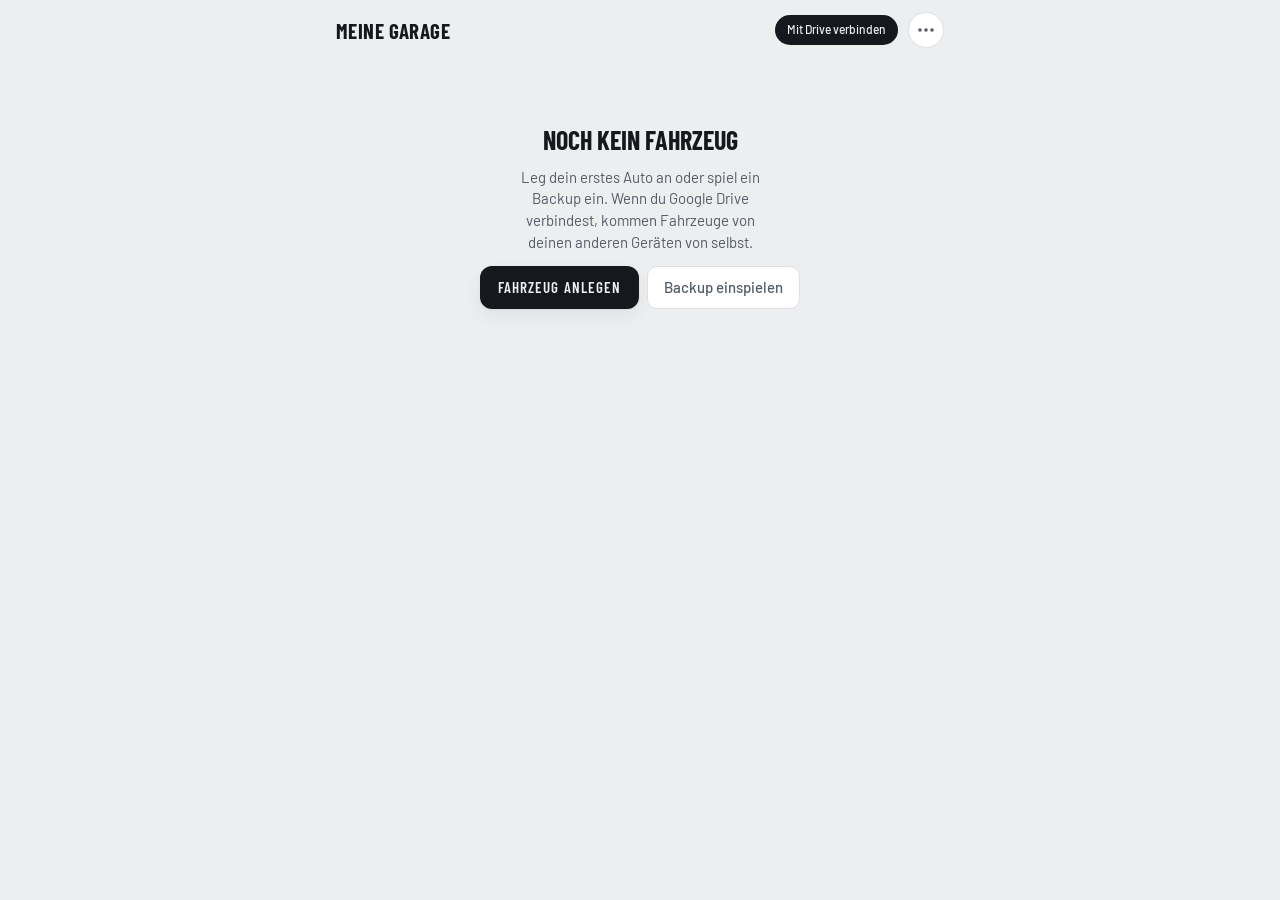
<file: index.html>
<!doctype html>
<html lang="de">
<head>
<meta charset="utf-8">
<meta name="viewport" content="width=device-width, initial-scale=1, viewport-fit=cover">
<title>Meine Garage</title>
<meta name="description" content="Wartung, Verlauf und Datenblatt für die eigenen Autos">
<meta name="theme-color" content="#eceef0" media="(prefers-color-scheme: light)">
<meta name="theme-color" content="#0f1215" media="(prefers-color-scheme: dark)">
<link rel="manifest" href="manifest.webmanifest">
<link rel="icon" href="icon-192.png">
<link rel="apple-touch-icon" href="icon-192.png">
<link rel="preconnect" href="https://fonts.googleapis.com">
<link rel="preconnect" href="https://fonts.gstatic.com" crossorigin>
<link rel="stylesheet" href="https://fonts.googleapis.com/css2?family=Barlow+Condensed:wght@500;600;700&family=Barlow:wght@400;500;600&display=swap">
<link rel="stylesheet" href="styles.css">
</head>
<body>
<header class="top"><div class="wrap">
  <div class="brand">Meine Garage</div>
  <button id="sync" class="sync" type="button" data-act="sync">Lädt …</button>
  <button class="icon-btn" type="button" data-act="menu" aria-label="Mehr">
    <svg width="20" height="20" viewBox="0 0 20 20" aria-hidden="true"><circle cx="4" cy="10" r="1.8" fill="currentColor"/><circle cx="10" cy="10" r="1.8" fill="currentColor"/><circle cx="16" cy="10" r="1.8" fill="currentColor"/></svg>
  </button>
</div></header>
<nav class="cars" aria-label="Fahrzeuge"><div class="wrap" id="cars"></div></nav>
<main><div class="wrap" id="main"></div></main>
<div class="dock" id="dock" hidden><div class="wrap"><button class="primary" data-act="entry" type="button">+ Arbeit eintragen</button></div></div>
<div class="scrim" id="sheet" hidden></div>
<div class="toast" id="toast" role="status" hidden></div>
<input type="file" id="import-file" accept=".json,application/json" hidden>

<script src="config.js"></script>
<script src="https://accounts.google.com/gsi/client" async></script>
<script src="sync.js"></script>
<script src="app.js"></script>
<script>
if ('serviceWorker' in navigator) window.addEventListener('load', () => navigator.serviceWorker.register('sw.js').catch(() => {}));
</script>
</body>
</html>
</file>
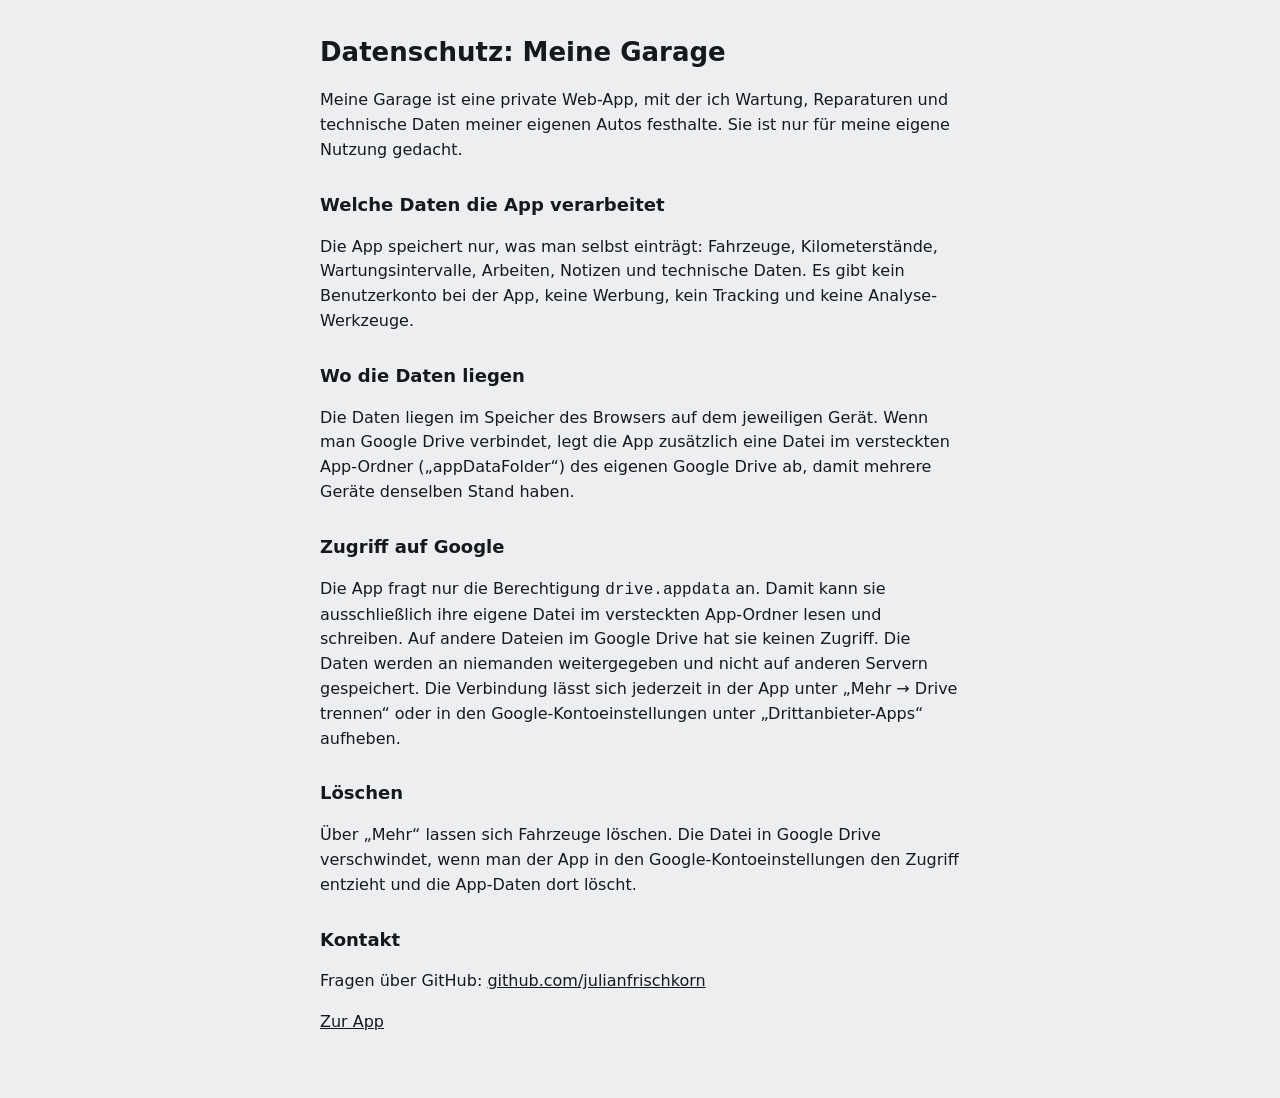
<file: datenschutz.html>
<!doctype html>
<html lang="de">
<head>
<meta charset="utf-8">
<meta name="viewport" content="width=device-width, initial-scale=1">
<title>Datenschutz · Meine Garage</title>
<style>
  body { margin: 0; background: #eceef0; color: #15191e; font: 16px/1.55 "Segoe UI", Roboto, system-ui, sans-serif; }
  main { max-width: 640px; margin: 0 auto; padding: 32px 16px 48px; }
  h1 { font-size: 26px; margin: 0 0 16px; }
  h2 { font-size: 18px; margin: 28px 0 8px; }
  a { color: inherit; }
  @media (prefers-color-scheme: dark) { body { background: #0f1215; color: #e8ebee; } }
</style>
</head>
<body>
<main>
<h1>Datenschutz: Meine Garage</h1>
<p>Meine Garage ist eine private Web-App, mit der ich Wartung, Reparaturen und technische Daten meiner eigenen Autos festhalte. Sie ist nur für meine eigene Nutzung gedacht.</p>

<h2>Welche Daten die App verarbeitet</h2>
<p>Die App speichert nur, was man selbst einträgt: Fahrzeuge, Kilometerstände, Wartungsintervalle, Arbeiten, Notizen und technische Daten. Es gibt kein Benutzerkonto bei der App, keine Werbung, kein Tracking und keine Analyse-Werkzeuge.</p>

<h2>Wo die Daten liegen</h2>
<p>Die Daten liegen im Speicher des Browsers auf dem jeweiligen Gerät. Wenn man Google Drive verbindet, legt die App zusätzlich eine Datei im versteckten App-Ordner („appDataFolder“) des eigenen Google Drive ab, damit mehrere Geräte denselben Stand haben.</p>

<h2>Zugriff auf Google</h2>
<p>Die App fragt nur die Berechtigung <code>drive.appdata</code> an. Damit kann sie ausschließlich ihre eigene Datei im versteckten App-Ordner lesen und schreiben. Auf andere Dateien im Google Drive hat sie keinen Zugriff. Die Daten werden an niemanden weitergegeben und nicht auf anderen Servern gespeichert. Die Verbindung lässt sich jederzeit in der App unter „Mehr → Drive trennen“ oder in den Google-Kontoeinstellungen unter „Drittanbieter-Apps“ aufheben.</p>

<h2>Löschen</h2>
<p>Über „Mehr“ lassen sich Fahrzeuge löschen. Die Datei in Google Drive verschwindet, wenn man der App in den Google-Kontoeinstellungen den Zugriff entzieht und die App-Daten dort löscht.</p>

<h2>Kontakt</h2>
<p>Fragen über GitHub: <a href="https://github.com/julianfrischkorn">github.com/julianfrischkorn</a></p>
<p><a href="./">Zur App</a></p>
</main>
</body>
</html>
</file>
<file: styles.css>
/* Layout: eine Spalte wie ein Serviceheft. Kompakter Fahrzeug-Kopf mit Kilometerzähler,
   darunter drei Reiter: Übersicht (was steht an), Verlauf (Werkstatttage), Datenblatt. */
:root {
  --bg: #eceef0;
  --surface: #ffffff;
  --surface-2: #f3f4f6;
  --ink: #15191e;
  --ink-2: #545c66;
  --ink-3: #868e97;
  --line: #dde1e5;
  --bad: #c4282d;
  --bad-bg: #fcebec;
  --warn: #9e5e00;
  --warn-bg: #fff2d6;
  --ok: #2b7a3d;
  --ok-bg: #e5f3e8;
  --odo-bg: #111418;
  --odo-fg: #f3f5f7;
  --shadow: 0 1px 2px rgba(20, 25, 30, .05), 0 6px 18px rgba(20, 25, 30, .06);
  --scrim: rgba(15, 18, 22, .45);
  --display: "Barlow Condensed", "Arial Narrow", "Roboto Condensed", sans-serif;
  --body: "Barlow", "Segoe UI", Roboto, system-ui, sans-serif;
  --r: 12px;
  color-scheme: light;
}
@media (prefers-color-scheme: dark) {
  :root {
    --bg: #0f1215; --surface: #181c20; --surface-2: #20252a; --ink: #e8ebee; --ink-2: #a2aab2; --ink-3: #6e7780;
    --line: #2a3036; --bad: #ff6b6f; --bad-bg: #3a1b1d; --warn: #ffb547; --warn-bg: #352710; --ok: #63cf7d; --ok-bg: #15301c;
    --odo-bg: #050607; --shadow: 0 1px 2px rgba(0,0,0,.4); --scrim: rgba(0,0,0,.6); color-scheme: dark;
  }
}

* { box-sizing: border-box; }
html { -webkit-text-size-adjust: 100%; }
body { margin: 0; background: var(--bg); color: var(--ink); font: 400 15px/1.45 var(--body); -webkit-font-smoothing: antialiased; -webkit-tap-highlight-color: transparent; }
button, input, select, textarea { font: inherit; color: inherit; }
button { cursor: pointer; }
:focus-visible { outline: 2px solid var(--ink); outline-offset: 2px; }
[hidden] { display: none !important; }
.num { font-variant-numeric: tabular-nums; }
.wrap { max-width: 640px; margin: 0 auto; padding-left: max(16px, env(safe-area-inset-left, 0px)); padding-right: max(16px, env(safe-area-inset-right, 0px)); }

/* Kopfzeile */
.top { position: sticky; top: 0; z-index: 5; background: var(--bg); padding-top: env(safe-area-inset-top, 0px); }
.top .wrap { display: flex; align-items: center; gap: 10px; padding-block: 12px 8px; }
.brand { font: 700 21px/1 var(--display); letter-spacing: .02em; text-transform: uppercase; flex: 1; }
.sync { display: inline-flex; align-items: center; gap: 6px; border: 0; background: none; padding: 6px 4px; font-size: 12px; font-weight: 500; color: var(--ink-3); white-space: nowrap; }
.sync::before { content: ""; width: 7px; height: 7px; border-radius: 50%; background: currentColor; }
.sync.ok { color: var(--ok); } .sync.warn { color: var(--warn); } .sync.bad { color: var(--bad); }
.sync.cta { background: var(--ink); color: var(--bg); border-radius: 999px; padding: 6px 12px; }
.sync.cta::before { display: none; }
.icon-btn { width: 36px; height: 36px; border-radius: 50%; border: 1px solid var(--line); background: var(--surface); display: grid; place-items: center; color: var(--ink-2); }

/* Fahrzeugwahl */
.cars .wrap { display: flex; gap: 8px; overflow-x: auto; padding-block: 2px 12px; scrollbar-width: none; }
.cars .wrap::-webkit-scrollbar { display: none; }
.chip { flex: none; display: inline-flex; align-items: center; gap: 8px; padding: 7px 12px 7px 9px; border-radius: 999px; border: 1px solid var(--line); background: var(--surface); font-weight: 500; font-size: 14px; color: var(--ink-2); }
.chip .sw { width: 12px; height: 12px; border-radius: 3px; }
.chip[aria-pressed="true"] { border-color: var(--ink); color: var(--ink); box-shadow: inset 0 0 0 1px var(--ink); }
.chip .cnt { min-width: 18px; height: 18px; padding: 0 5px; border-radius: 9px; background: var(--bad); color: #fff; font-size: 11px; font-weight: 600; display: inline-grid; place-items: center; }

main { padding-bottom: calc(100px + env(safe-area-inset-bottom, 0px)); }
main .wrap { display: grid; gap: 12px; }

/* Fahrzeug-Kopf */
.head { border-radius: 14px; background: var(--car); color: var(--car-ink); padding: 14px 12px 14px 16px; display: grid; grid-template-columns: 1fr auto; gap: 12px; align-items: start; box-shadow: var(--shadow); }
.head-text { min-width: 0; }
.head-name { font: 700 28px/1 var(--display); letter-spacing: .005em; text-wrap: balance; }
.head-sub { font-size: 13px; opacity: .75; margin-top: 4px; }
.head-edit { width: 34px; height: 34px; border-radius: 50%; border: 0; background: rgba(255,255,255,.16); color: inherit; display: grid; place-items: center; }
.odo-btn { grid-column: 1 / -1; justify-self: start; display: inline-flex; align-items: center; gap: 8px; background: none; border: 0; padding: 0; color: inherit; }
.odo-digits { display: inline-flex; gap: 2px; padding: 3px; background: var(--odo-bg); border-radius: 6px; box-shadow: inset 0 1px 3px rgba(0,0,0,.6); }
.odo-digits span { width: 21px; height: 30px; display: grid; place-items: center; font: 600 22px/1 var(--display); color: var(--odo-fg); background: linear-gradient(#2a2f35, #111418 48%, #0b0d10 52%, #22272c); border-radius: 3px; }
.odo-unit { font: 600 15px/1 var(--display); letter-spacing: .06em; opacity: .9; }

/* Reiter */
.tabs { display: grid; grid-template-columns: repeat(3, 1fr); background: var(--surface-2); border: 1px solid var(--line); border-radius: 10px; padding: 3px; gap: 3px; }
.tab { border: 0; background: none; border-radius: 7px; padding: 8px 4px; font: 600 15px/1 var(--display); letter-spacing: .05em; text-transform: uppercase; color: var(--ink-3); }
.tab[aria-selected="true"] { background: var(--surface); color: var(--ink); box-shadow: 0 1px 2px rgba(0,0,0,.08); }
.tab .n { font: 500 12px/1 var(--body); letter-spacing: 0; text-transform: none; color: var(--ink-3); margin-left: 3px; }

/* Blöcke */
.block { background: var(--surface); border-radius: var(--r); box-shadow: var(--shadow); overflow: hidden; }
.block-h { display: flex; align-items: baseline; justify-content: space-between; gap: 12px; padding: 13px 16px 7px; }
.block-h h2 { margin: 0; font: 700 17px/1.1 var(--display); text-transform: uppercase; letter-spacing: .05em; }
.block-h small { color: var(--ink-3); font-size: 12px; }
.link { background: none; border: 0; padding: 2px 0; color: var(--ink-2); font-size: 13px; font-weight: 500; text-decoration: underline; text-underline-offset: 3px; text-decoration-color: var(--line); }

/* Wartung */
.mrow { display: flex; align-items: baseline; gap: 10px; width: 100%; text-align: left; background: none; border: 0; border-top: 1px solid var(--line); padding: 13px 16px; }
.block-h + .mrow { border-top: 0; }
.mrow:active { background: var(--surface-2); }
@media (hover: hover) { .mrow:hover { background: var(--surface-2); } }
.sdot { width: 9px; height: 9px; border-radius: 50%; flex: none; background: var(--line); transform: translateY(-1px); }
.s-bad .sdot { background: var(--bad); } .s-warn .sdot { background: var(--warn); } .s-ok .sdot { background: var(--ok); }
.mname { font-weight: 600; flex: 1; min-width: 0; }
.mmain { font-size: 14px; font-weight: 500; color: var(--ink-3); text-align: right; }
.s-bad .mmain { color: var(--bad); font-weight: 600; } .s-warn .mmain { color: var(--warn); font-weight: 600; }
.calm { padding: 14px 16px; display: grid; gap: 2px; }
.calm b { color: var(--ok); font: 700 18px/1.2 var(--display); text-transform: uppercase; letter-spacing: .04em; }
.calm span { color: var(--ink-2); font-size: 14px; }
.facts { margin: 0; display: grid; grid-template-columns: auto 1fr; gap: 8px 16px; padding: 12px 14px; background: var(--surface-2); border-radius: 10px; }
.facts dt { color: var(--ink-3); font-size: 14px; }
.facts dd { margin: 0; font-weight: 600; font-size: 14px; }
.st-bad { color: var(--bad); font-weight: 600; } .st-warn { color: var(--warn); font-weight: 600; } .st-ok { color: var(--ok); }
.group-label { padding: 12px 16px 5px; font-size: 11px; font-weight: 600; letter-spacing: .1em; text-transform: uppercase; color: var(--ink-3); border-top: 1px solid var(--line); }
.more { width: 100%; border: 0; border-top: 1px solid var(--line); background: var(--surface-2); padding: 11px 16px; text-align: left; font-size: 13px; font-weight: 500; color: var(--ink-2); display: flex; justify-content: space-between; }
.tip { margin: 0; padding: 10px 16px 12px; font-size: 12px; color: var(--ink-3); border-top: 1px solid var(--line); }
.empty { margin: 0; padding: 4px 16px 16px; color: var(--ink-3); font-size: 14px; }

/* Verlauf */
.filters { display: grid; gap: 8px; padding: 2px 16px 12px; }
.search { width: 100%; border: 1px solid var(--line); border-radius: 9px; background: var(--surface-2); padding: 9px 12px 9px 34px; font-size: 15px;
  background-image: url("data:image/svg+xml,%3Csvg xmlns='http://www.w3.org/2000/svg' width='16' height='16' fill='none' stroke='%23868e97' stroke-width='1.8'%3E%3Ccircle cx='7' cy='7' r='5'/%3E%3Cpath d='M11 11l3.5 3.5'/%3E%3C/svg%3E"); background-repeat: no-repeat; background-position: 11px 50%; }
.search:focus { outline: none; border-color: var(--ink-3); background-color: var(--surface); }
.kats { display: flex; gap: 6px; overflow-x: auto; scrollbar-width: none; }
.kats::-webkit-scrollbar { display: none; }
.kat { flex: none; display: inline-flex; align-items: center; gap: 6px; border: 1px solid var(--line); background: var(--surface); border-radius: 999px; padding: 5px 10px; font-size: 13px; color: var(--ink-2); }
.kat[aria-pressed="true"] { background: var(--ink); border-color: var(--ink); color: var(--bg); }
.year { padding: 12px 16px 4px; font: 700 15px/1 var(--display); letter-spacing: .08em; color: var(--ink-3); border-top: 1px solid var(--line); }
.visit { padding: 8px 16px 8px; display: grid; grid-template-columns: 86px 1fr; gap: 12px; }
.visit + .visit { border-top: 1px dashed var(--line); }
.visit-d { font: 600 16px/1.2 var(--display); }
.visit-d small { display: block; font: 400 12px/1.3 var(--body); color: var(--ink-3); }
.visit ul { list-style: none; margin: 0; padding: 0; min-width: 0; }
.work { width: 100%; background: none; border: 0; padding: 3px 0; text-align: left; display: flex; gap: 8px; align-items: baseline; }
.dot { width: 8px; height: 8px; border-radius: 50%; flex: none; transform: translateY(-1px); }
.work-t { font-weight: 500; }
.work-n { display: block; font-size: 12px; color: var(--ink-3); }

/* Datenblatt */
.sheet-sec { border-top: 1px solid var(--line); padding: 10px 16px 12px; }
.sheet-sec:first-of-type { border-top: 0; }
.sheet-sec h3 { margin: 0 0 6px; font-size: 11px; font-weight: 600; letter-spacing: .1em; text-transform: uppercase; color: var(--ink-3); }
.sheet-sec dl { margin: 0; display: grid; grid-template-columns: minmax(104px, 40%) 1fr; gap: 2px 12px; }
.sheet-sec dt { color: var(--ink-2); font-size: 14px; padding: 4px 0; }
.sheet-sec dd { margin: 0; }
.copy { width: 100%; text-align: left; border: 0; background: none; padding: 4px 0; font-weight: 500; font-size: 14px; overflow-wrap: anywhere; }
.copy:active { color: var(--ink-3); }
.missing { color: var(--ink-3); font-weight: 400; font-style: italic; padding: 4px 0; font-size: 14px; }

.notes { display: block; width: calc(100% - 32px); margin: 2px 16px 16px; min-height: 90px; resize: vertical; border: 1px solid var(--line); border-radius: 8px; background: var(--surface-2); padding: 10px 12px; line-height: 1.5; font-size: 15px; }
.notes:focus { outline: none; border-color: var(--ink-3); background: var(--surface); }

/* Startzustand */
.blank { text-align: center; padding: 56px 20px; display: grid; gap: 12px; justify-items: center; color: var(--ink-2); }
.blank h2 { margin: 0; font: 700 26px/1.1 var(--display); text-transform: uppercase; color: var(--ink); }
.blank p { margin: 0; max-width: 34ch; }
.blank .row { display: flex; gap: 8px; flex-wrap: wrap; justify-content: center; }

/* Knöpfe */
.dock { position: fixed; left: 0; right: 0; bottom: 0; z-index: 6; padding-bottom: calc(14px + env(safe-area-inset-bottom, 0px)); background: linear-gradient(to top, var(--bg) 55%, transparent); pointer-events: none; }
.dock .wrap { padding-top: 24px; }
.primary { pointer-events: auto; width: 100%; border: 0; border-radius: 12px; background: var(--ink); color: var(--bg); padding: 15px 18px; font: 600 17px/1 var(--display); letter-spacing: .07em; text-transform: uppercase; box-shadow: var(--shadow); }
.primary.inline { width: auto; padding: 11px 18px; font-size: 15px; }
.secondary { border: 1px solid var(--line); background: var(--surface); border-radius: 10px; padding: 10px 16px; font-weight: 500; }
.danger { border: 1px solid var(--bad); color: var(--bad); background: none; border-radius: 10px; padding: 10px 16px; font-weight: 500; }
.danger.armed { background: var(--bad); color: #fff; }

/* Formulare im Blatt */
.scrim { position: fixed; inset: 0; z-index: 20; background: var(--scrim); display: flex; align-items: flex-end; justify-content: center; }
.panel { background: var(--surface); width: 100%; max-width: 640px; max-height: 92%; overflow-y: auto; border-radius: 16px 16px 0 0;
  padding: 18px max(16px, env(safe-area-inset-right, 0px)) calc(18px + env(safe-area-inset-bottom, 0px)) max(16px, env(safe-area-inset-left, 0px)); display: grid; gap: 14px; overscroll-behavior: contain; }
@media (min-width: 700px) { .scrim { align-items: center; } .panel { border-radius: 16px; max-height: 88%; } }
.panel-h { display: flex; justify-content: space-between; align-items: flex-start; gap: 12px; }
.panel-h h2 { margin: 0; font: 700 24px/1.05 var(--display); text-transform: uppercase; letter-spacing: .02em; }
.panel-h p { margin: 3px 0 0; color: var(--ink-3); font-size: 13px; }
.x { background: var(--surface-2); border: 0; width: 34px; height: 34px; border-radius: 50%; font-size: 18px; line-height: 1; color: var(--ink-2); flex: none; }
.f { display: grid; gap: 5px; min-width: 0; }
.f > span { font-size: 12px; font-weight: 600; color: var(--ink-2); letter-spacing: .02em; }
.f input, .f select, .f textarea { width: 100%; min-width: 0; border: 1px solid var(--line); border-radius: 8px; background: var(--surface-2); padding: 10px 12px; font-size: 16px; }
.f input:focus, .f select:focus, .f textarea:focus { outline: none; border-color: var(--ink-2); background: var(--surface); }
.f textarea { min-height: 70px; resize: vertical; }
.f .err { color: var(--bad); font-size: 12px; }
.row2 { display: grid; grid-template-columns: 1fr 1fr; gap: 10px; }
.row4 { display: grid; grid-template-columns: repeat(4, minmax(0, 1fr)); gap: 8px; }
@media (max-width: 480px) { .row4 { grid-template-columns: 1fr 1fr; } }
fieldset { border: 0; margin: 0; padding: 0; display: grid; gap: 8px; }
legend { font-size: 12px; font-weight: 600; color: var(--ink-2); padding: 0; margin-bottom: 8px; }
.toggles { display: flex; flex-wrap: wrap; gap: 6px; }
.toggle { position: relative; }
.toggle input { position: absolute; opacity: 0; inset: 0; }
.toggle span { display: inline-block; padding: 7px 12px; border-radius: 999px; border: 1px solid var(--line); font-size: 14px; color: var(--ink-2); background: var(--surface); }
.toggle input:checked + span { background: var(--ink); border-color: var(--ink); color: var(--bg); }
.toggle input:focus-visible + span { outline: 2px solid var(--ink); outline-offset: 2px; }
.hint { font-size: 12px; color: var(--ink-3); margin: 0; }
.actions { display: flex; gap: 10px; justify-content: flex-end; flex-wrap: wrap; align-items: center; }
.actions .spacer { flex: 1; }
.big-km { font: 600 34px/1 var(--display) !important; letter-spacing: .04em; text-align: center; }
.ed { border: 1px solid var(--line); border-radius: 10px; padding: 12px; display: grid; gap: 10px; background: var(--surface-2); }
.ed .f input, .ed .f select { background: var(--surface); padding: 8px 10px; }
.ed-top { display: flex; gap: 8px; align-items: end; }
.ed-top .f { flex: 1; }
.icon-del { flex: none; width: 38px; height: 38px; border-radius: 8px; border: 1px solid var(--line); background: var(--surface); color: var(--bad); font-size: 15px; }
.icon-del.armed { background: var(--bad); color: #fff; border-color: var(--bad); width: auto; padding: 0 10px; font-size: 13px; }
.trow { display: grid; grid-template-columns: minmax(0, 2fr) minmax(0, 3fr) auto; gap: 6px; align-items: center; }
.trow input { width: 100%; min-width: 0; border: 1px solid var(--line); border-radius: 7px; background: var(--surface); padding: 8px 10px; font-size: 15px; }
.add { border: 1px dashed var(--ink-3); background: none; border-radius: 8px; padding: 9px 12px; color: var(--ink-2); font-weight: 500; font-size: 14px; }
.edit-h { font: 700 16px/1 var(--display); text-transform: uppercase; letter-spacing: .06em; color: var(--ink-2); margin: 6px 0 -4px; }
.menu { display: grid; border: 1px solid var(--line); border-radius: 10px; overflow: hidden; }
.menu button { border: 0; border-top: 1px solid var(--line); background: var(--surface); text-align: left; padding: 13px 14px; display: grid; gap: 2px; }
.menu button:first-child { border-top: 0; }
.menu b { font-weight: 600; }
.menu small { color: var(--ink-3); font-size: 12px; }
.note-box { background: var(--surface-2); border-radius: 10px; padding: 12px 14px; font-size: 13px; color: var(--ink-2); display: grid; gap: 6px; }
.note-box b { color: var(--ink); }
.swatches { display: flex; gap: 8px; flex-wrap: wrap; align-items: center; }
.swatches label { position: relative; }
.swatches input[type=radio] { position: absolute; opacity: 0; }
.swatches label span { display: block; width: 30px; height: 30px; border-radius: 8px; border: 2px solid transparent; }
.swatches input:checked + span { border-color: var(--ink); box-shadow: inset 0 0 0 2px var(--surface); }
.swatches input[type=color] { width: 36px; height: 32px; border: 1px solid var(--line); border-radius: 8px; background: none; padding: 2px; }

.toast { position: fixed; left: 50%; bottom: calc(92px + env(safe-area-inset-bottom, 0px)); transform: translateX(-50%); z-index: 30; background: var(--ink); color: var(--bg); padding: 10px 16px; border-radius: 999px; font-size: 14px; font-weight: 500; box-shadow: var(--shadow); max-width: calc(100% - 32px); }
@media (prefers-reduced-motion: no-preference) {
  .panel { animation: up .18s ease-out; }
  @keyframes up { from { transform: translateY(16px); opacity: .6; } }
}
</file>
